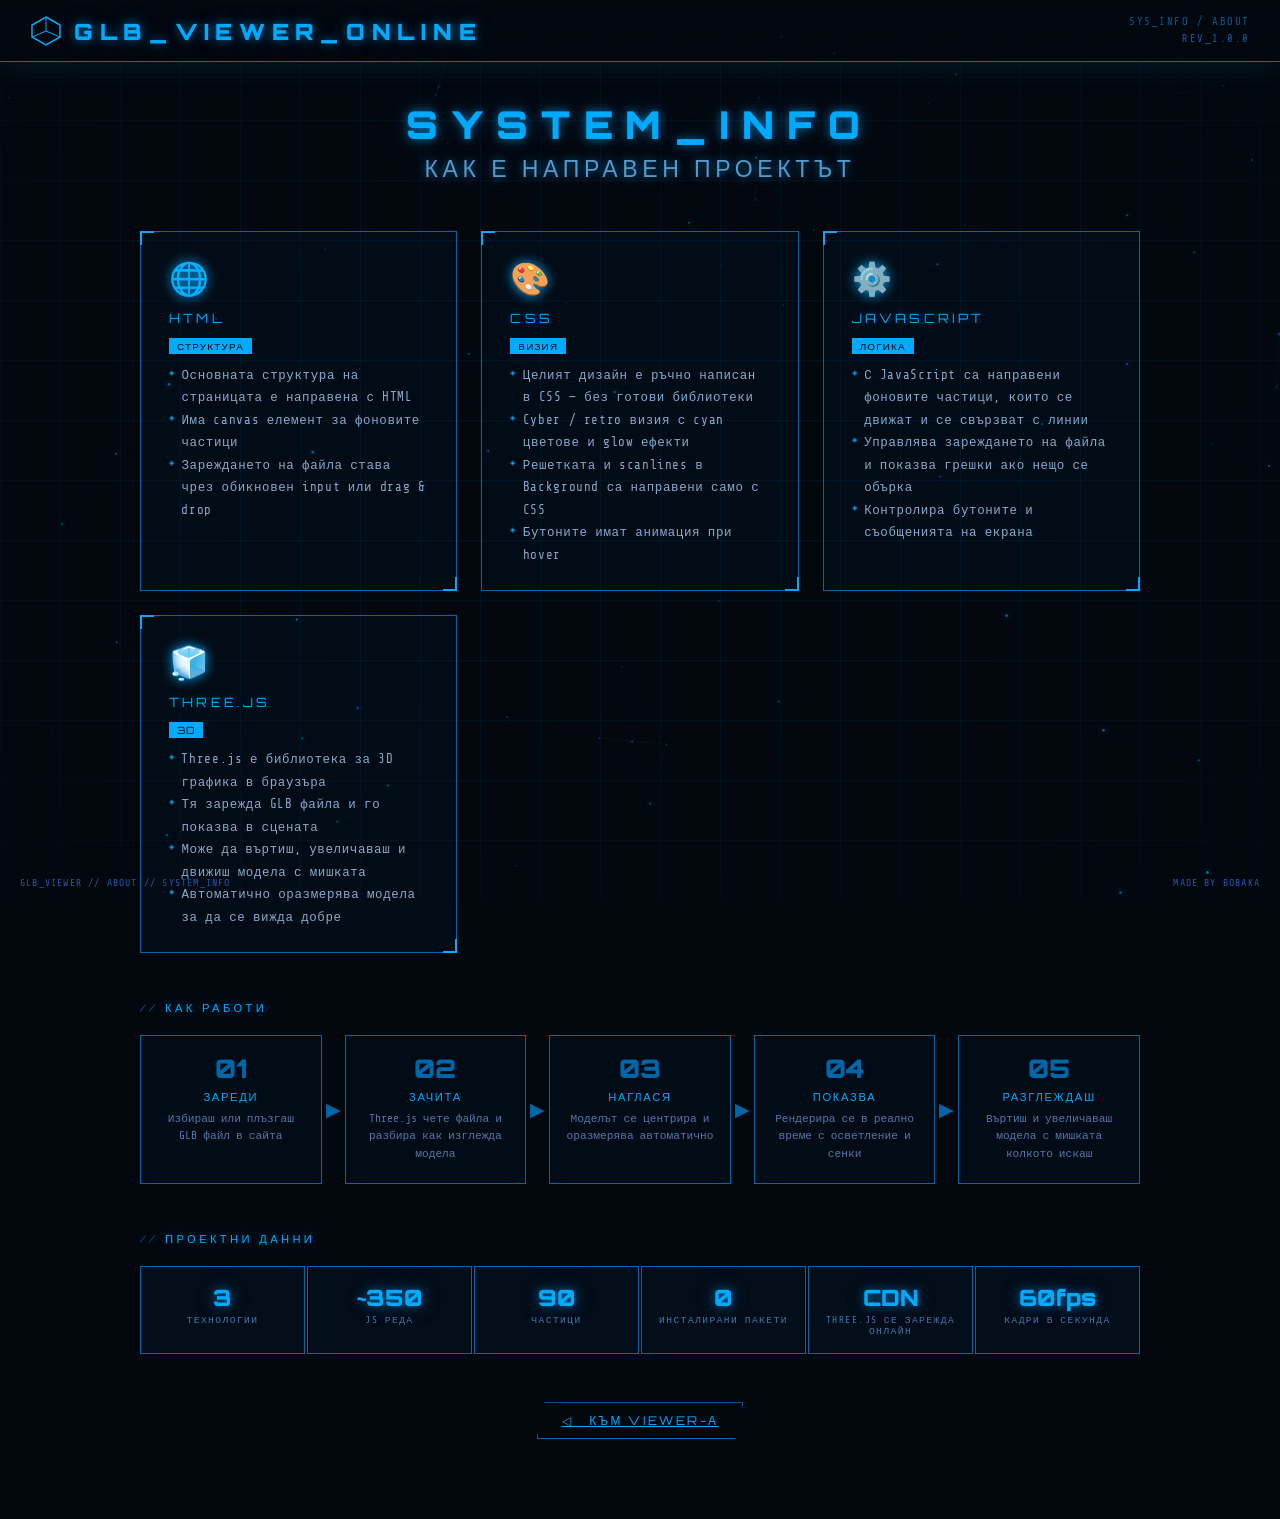
<file: about.html>
<!DOCTYPE html>
<html lang="bg">
<head>
  <meta charset="UTF-8">
  <meta name="viewport" content="width=device-width, initial-scale=1.0">
  <title>GLB VIEWER // ABOUT</title>
  <link rel="preconnect" href="https://fonts.googleapis.com">
  <link href="https://fonts.googleapis.com/css2?family=Orbitron:wght@400;700;900&family=Share+Tech+Mono&display=swap" rel="stylesheet">
  <link rel="stylesheet" href="style.css">
  <style>
    body { overflow: auto; }

    .about-wrap {
      position: relative;
      z-index: 10;
      min-height: 100vh;
      display: flex;
      flex-direction: column;
      align-items: center;
      padding: 100px 20px 80px;
      gap: 48px;
    }

    .page-title {
      font-family: 'Orbitron', sans-serif;
      font-weight: 900;
      font-size: clamp(1.4rem, 4vw, 2.4rem);
      color: var(--blue);
      text-shadow: var(--glow);
      letter-spacing: 0.35em;
      text-align: center;
    }
    .page-title span {
      display: block;
      font-size: 0.6em;
      font-weight: 400;
      color: #5599cc;
      letter-spacing: 0.2em;
      margin-top: 6px;
    }

    .cards {
      display: grid;
      grid-template-columns: repeat(auto-fit, minmax(280px, 1fr));
      gap: 24px;
      width: 100%;
      max-width: 1000px;
    }

    .card {
      background: rgba(0, 100, 170, 0.05);
      border: 1px solid var(--blue-dim);
      padding: 28px 28px 24px;
      position: relative;
      transition: border-color 0.3s, box-shadow 0.3s;
    }
    .card::before, .card::after {
      content: '';
      position: absolute;
      width: 12px;
      height: 12px;
      border-color: var(--blue);
      border-style: solid;
    }
    .card::before { top: -1px; left: -1px; border-width: 2px 0 0 2px; }
    .card::after  { bottom: -1px; right: -1px; border-width: 0 2px 2px 0; }
    .card:hover {
      border-color: var(--blue);
      box-shadow: var(--glow);
    }

    .card-icon {
      font-size: 2rem;
      margin-bottom: 12px;
      filter: drop-shadow(0 0 6px var(--blue));
    }
    .card-title {
      font-family: 'Orbitron', sans-serif;
      font-size: 0.8rem;
      color: var(--blue);
      letter-spacing: 0.25em;
      margin-bottom: 10px;
      text-shadow: 0 0 8px #0af6;
    }
    .card-badge {
      display: inline-block;
      font-size: 0.62rem;
      color: var(--black);
      background: var(--blue);
      padding: 2px 8px;
      margin-bottom: 10px;
      letter-spacing: 0.12em;
      font-family: 'Orbitron', sans-serif;
    }
    .card-body {
      font-size: 0.78rem;
      color: #88aacc;
      line-height: 1.8;
      letter-spacing: 0.05em;
    }
    .card-body li {
      list-style: none;
      padding-left: 1em;
      position: relative;
    }
    .card-body li::before {
      content: '◈';
      position: absolute;
      left: 0;
      color: var(--blue);
      font-size: 0.6em;
      top: 0.25em;
    }

    .flow-section {
      width: 100%;
      max-width: 1000px;
    }
    .section-label {
      font-family: 'Orbitron', sans-serif;
      font-size: 0.7rem;
      color: var(--blue);
      letter-spacing: 0.3em;
      margin-bottom: 20px;
      text-shadow: 0 0 8px #0af6;
    }
    .section-label::before { content: '// '; opacity: 0.5; }

    .flow {
      display: flex;
      flex-wrap: wrap;
      gap: 0;
      align-items: stretch;
    }
    .flow-step {
      flex: 1;
      min-width: 160px;
      background: rgba(0, 100, 170, 0.05);
      border: 1px solid var(--blue-dim);
      padding: 20px 16px;
      text-align: center;
      position: relative;
    }
    .flow-step + .flow-step { border-left: none; }
    .flow-num {
      font-family: 'Orbitron', sans-serif;
      font-size: 1.6rem;
      font-weight: 900;
      color: var(--blue-dim);
      line-height: 1;
      margin-bottom: 8px;
    }
    .flow-name {
      font-size: 0.7rem;
      color: var(--blue);
      letter-spacing: 0.15em;
      margin-bottom: 6px;
      font-family: 'Orbitron', sans-serif;
    }
    .flow-desc {
      font-size: 0.7rem;
      color: #5577aa;
      line-height: 1.6;
    }
    .flow-arrow {
      display: flex;
      align-items: center;
      padding: 0 4px;
      color: var(--blue-dim);
      font-size: 1.2rem;
      user-select: none;
    }
    @media (max-width: 600px) {
      .flow { flex-direction: column; }
      .flow-step + .flow-step { border-left: 1px solid var(--blue-dim); border-top: none; }
      .flow-arrow { transform: rotate(90deg); align-self: center; }
    }

    .stats {
      display: flex;
      flex-wrap: wrap;
      gap: 2px;
      width: 100%;
      max-width: 1000px;
    }
    .stat {
      flex: 1;
      min-width: 120px;
      background: rgba(0, 100, 170, 0.07);
      border: 1px solid var(--blue-dim);
      padding: 16px;
      text-align: center;
    }
    .stat-val {
      font-family: 'Orbitron', sans-serif;
      font-size: 1.4rem;
      font-weight: 900;
      color: var(--blue);
      text-shadow: var(--glow);
    }
    .stat-lbl {
      font-size: 0.6rem;
      color: #4477aa;
      letter-spacing: 0.15em;
      margin-top: 4px;
    }

    .back-wrap {
      display: flex;
      gap: 12px;
    }
  </style>
</head>
<body>

  <canvas id="particles"></canvas>
  <div class="grid-overlay"></div>
  <div class="scanlines"></div>

  <header>
    <div class="logo">
      <div class="logo-icon">
        <svg viewBox="0 0 32 32" fill="none" xmlns="http://www.w3.org/2000/svg">
          <polygon points="16,2 30,10 30,22 16,30 2,22 2,10" stroke="#0af" stroke-width="1.5"/>
          <polyline points="16,2 16,16 30,22" stroke="#0af" stroke-width="1"/>
          <line x1="16" y1="16" x2="2" y2="22" stroke="#0af" stroke-width="1"/>
        </svg>
      </div>
      <span>GLB_VIEWER_ONLINE</span>
    </div>
    <div class="corner-deco">
      SYS_INFO&nbsp;/&nbsp;ABOUT<br>
      <span style="color:#2255aa">REV_1.0.0</span>
    </div>
  </header>

  <div class="about-wrap">

    <div class="page-title">
      SYSTEM_INFO
      <span>КАК Е НАПРАВЕН ПРОЕКТЪТ</span>
    </div>

    <div class="cards">

      <div class="card">
        <div class="card-icon">🌐</div>
        <div class="card-title">HTML</div>
        <div class="card-badge">СТРУКТУРА</div>
        <ul class="card-body">
          <li>Основната структура на страницата е направена с HTML</li>
          <li>Има canvas елемент за фоновите частици</li>
          <li>Зареждането на файла става чрез обикновен input или drag & drop</li>
        </ul>
      </div>

      <div class="card">
        <div class="card-icon">🎨</div>
        <div class="card-title">CSS</div>
        <div class="card-badge">ВИЗИЯ</div>
        <ul class="card-body">
          <li>Целият дизайн е ръчно написан в CSS — без готови библиотеки</li>
          <li>Cyber / retro визия с cyan цветове и glow ефекти</li>
          <li>Решетката и scanlines в Background са направени само с CSS</li>
          <li>Бутоните имат анимация при hover</li>
        </ul>
      </div>

      <div class="card">
        <div class="card-icon">⚙️</div>
        <div class="card-title">JAVASCRIPT</div>
        <div class="card-badge">ЛОГИКА</div>
        <ul class="card-body">
          <li>С JavaScript са направени фоновите частици, които се движат и се свързват с линии</li>
          <li>Управлява зареждането на файла и показва грешки ако нещо се обърка</li>
          <li>Контролира бутоните и съобщенията на екрана</li>
        </ul>
      </div>

      <div class="card">
        <div class="card-icon">🧊</div>
        <div class="card-title">THREE.JS</div>
        <div class="card-badge">3D</div>
        <ul class="card-body">
          <li>Three.js е библиотека за 3D графика в браузъра</li>
          <li>Тя зарежда GLB файла и го показва в сцената</li>
          <li>Може да въртиш, увеличаваш и движиш модела с мишката</li>
          <li>Автоматично оразмерява модела за да се вижда добре</li>
        </ul>
      </div>

    </div>

    <div class="flow-section">
      <div class="section-label">КАК РАБОТИ</div>
      <div class="flow">
        <div class="flow-step">
          <div class="flow-num">01</div>
          <div class="flow-name">ЗАРЕДИ</div>
          <div class="flow-desc">Избираш или плъзгаш GLB файл в сайта</div>
        </div>
        <div class="flow-arrow">▶</div>
        <div class="flow-step">
          <div class="flow-num">02</div>
          <div class="flow-name">ЗАЧИТА</div>
          <div class="flow-desc">Three.js чете файла и разбира как изглежда модела</div>
        </div>
        <div class="flow-arrow">▶</div>
        <div class="flow-step">
          <div class="flow-num">03</div>
          <div class="flow-name">НАГЛАСЯ</div>
          <div class="flow-desc">Моделът се центрира и оразмерява автоматично</div>
        </div>
        <div class="flow-arrow">▶</div>
        <div class="flow-step">
          <div class="flow-num">04</div>
          <div class="flow-name">ПОКАЗВА</div>
          <div class="flow-desc">Рендерира се в реално време с осветление и сенки</div>
        </div>
        <div class="flow-arrow">▶</div>
        <div class="flow-step">
          <div class="flow-num">05</div>
          <div class="flow-name">РАЗГЛЕЖДАШ</div>
          <div class="flow-desc">Въртиш и увеличаваш модела с мишката колкото искаш</div>
        </div>
      </div>
    </div>

    <div class="flow-section">
      <div class="section-label">ПРОЕКТНИ ДАННИ</div>
      <div class="stats">
        <div class="stat">
          <div class="stat-val">3</div>
          <div class="stat-lbl">ТЕХНОЛОГИИ</div>
        </div>
        <div class="stat">
          <div class="stat-val">~350</div>
          <div class="stat-lbl">JS РЕДА</div>
        </div>
        <div class="stat">
          <div class="stat-val">90</div>
          <div class="stat-lbl">ЧАСТИЦИ</div>
        </div>
        <div class="stat">
          <div class="stat-val">0</div>
          <div class="stat-lbl">ИНСТАЛИРАНИ ПАКЕТИ</div>
        </div>
        <div class="stat">
          <div class="stat-val">CDN</div>
          <div class="stat-lbl">THREE.JS СЕ ЗАРЕЖДА ОНЛАЙН</div>
        </div>
        <div class="stat">
          <div class="stat-val">60fps</div>
          <div class="stat-lbl">КАДРИ В СЕКУНДА</div>
        </div>
      </div>
    </div>

    <div class="back-wrap">
      <a href="index.html" class="btn">◁ &nbsp; КЪМ VIEWER-А</a>
    </div>

  </div>

  <div id="status-bar">GLB_VIEWER // ABOUT // SYSTEM_INFO</div>
  <div id="credit">MADE BY BOBAKA</div>

  <script>
    const pCanvas = document.getElementById('particles');
    const pCtx    = pCanvas.getContext('2d');
    function resize() { pCanvas.width = window.innerWidth; pCanvas.height = window.innerHeight; }
    resize();
    window.addEventListener('resize', resize);

    const particles = Array.from({ length: 90 }, () => ({
      x:  Math.random() * window.innerWidth,
      y:  Math.random() * window.innerHeight,
      r:  Math.random() * 1.2 + 0.2,
      dx: (Math.random() - 0.5) * 0.3,
      dy: (Math.random() - 0.5) * 0.3,
      a:  Math.random() * 0.6 + 0.1,
    }));

    function draw() {
      pCtx.clearRect(0, 0, pCanvas.width, pCanvas.height);
      for (const p of particles) {
        pCtx.beginPath();
        pCtx.arc(p.x, p.y, p.r, 0, Math.PI * 2);
        pCtx.fillStyle   = `rgba(0,170,255,${p.a})`;
        pCtx.shadowBlur  = 6;
        pCtx.shadowColor = '#0af';
        pCtx.fill();
        p.x += p.dx; p.y += p.dy;
        if (p.x < 0)              p.x = pCanvas.width;
        if (p.x > pCanvas.width)  p.x = 0;
        if (p.y < 0)              p.y = pCanvas.height;
        if (p.y > pCanvas.height) p.y = 0;
      }
      for (let i = 0; i < particles.length; i++) {
        for (let j = i + 1; j < particles.length; j++) {
          const dx = particles[i].x - particles[j].x;
          const dy = particles[i].y - particles[j].y;
          const d  = Math.sqrt(dx * dx + dy * dy);
          if (d < 120) {
            pCtx.beginPath();
            pCtx.moveTo(particles[i].x, particles[i].y);
            pCtx.lineTo(particles[j].x, particles[j].y);
            pCtx.strokeStyle = `rgba(0,170,255,${0.12 * (1 - d / 120)})`;
            pCtx.lineWidth   = 0.5;
            pCtx.shadowBlur  = 0;
            pCtx.stroke();
          }
        }
      }
      requestAnimationFrame(draw);
    }
    draw();
  </script>
</body>
</html>
</file>
<file: style.css>
:root {
  --blue: #0af;
  --blue-dim: #0066aa;
  --blue-dark: #003355;
  --black: #03080f;
  --grid: #0af1;
  --glow: 0 0 8px #0af8, 0 0 20px #0af4, 0 0 40px #0af2;
}

* { margin: 0; padding: 0; box-sizing: border-box; }

body {
  background: var(--black);
  color: #cde;
  font-family: 'Share Tech Mono', monospace;
  overflow: hidden;
  height: 100vh;
  width: 100vw;
}

#particles {
  position: fixed;
  inset: 0;
  pointer-events: none;
  z-index: 0;
}

.grid-overlay {
  position: fixed;
  inset: 0;
  pointer-events: none;
  z-index: 1;
  background-image:
    linear-gradient(var(--grid) 1px, transparent 1px),
    linear-gradient(90deg, var(--grid) 1px, transparent 1px);
  background-size: 60px 60px;
  mask-image: radial-gradient(ellipse 80% 80% at 50% 50%, black 40%, transparent 100%);
}

.scanlines {
  position: fixed;
  inset: 0;
  pointer-events: none;
  z-index: 2;
  background: repeating-linear-gradient(
    to bottom,
    transparent 0px,
    transparent 3px,
    rgba(0,0,0,0.08) 3px,
    rgba(0,0,0,0.08) 4px
  );
}

header {
  position: fixed;
  top: 0; left: 0; right: 0;
  z-index: 120;
  display: flex;
  align-items: center;
  justify-content: space-between;
  padding: 14px 30px;
  background: linear-gradient(to bottom, rgba(3,8,15,0.98), rgba(3,8,15,0.7));
  border-bottom: 1px solid var(--blue-dim);
  box-shadow: 0 0 30px rgba(0,170,255,0.15);
}

.logo {
  font-family: 'Orbitron', sans-serif;
  font-weight: 900;
  font-size: 1.4rem;
  letter-spacing: 0.3em;
  color: var(--blue);
  text-shadow: var(--glow);
  display: flex;
  align-items: center;
  gap: 12px;
}

.logo-icon {
  width: 32px;
  height: 32px;
  position: relative;
}
.logo-icon svg { width: 100%; height: 100%; }

.corner-deco {
  font-size: 0.65rem;
  color: #0af8;
  letter-spacing: 0.15em;
  text-align: right;
  line-height: 1.6;
}

#three-container {
  position: fixed;
  inset: 0;
  z-index: 5;
  pointer-events: all;
}
#three-container canvas {
  display: block;
  width: 100% !important;
  height: 100% !important;
}

#drop-overlay {
  position: fixed;
  inset: 0;
  z-index: 100;
  display: flex;
  flex-direction: column;
  align-items: center;
  justify-content: center;
  gap: 28px;
  background: rgba(3,8,15,0.88);
  transition: opacity 0.5s ease;
}

#drop-overlay.hidden {
  opacity: 0;
  pointer-events: none;
}

.drop-zone {
  position: relative;
  width: min(480px, 90vw);
  height: 280px;
  border: 2px dashed var(--blue-dim);
  border-radius: 4px;
  display: flex;
  flex-direction: column;
  align-items: center;
  justify-content: center;
  gap: 16px;
  cursor: pointer;
  transition: border-color 0.3s, box-shadow 0.3s;
  background: rgba(0,100,170,0.04);
  overflow: hidden;
}

.drop-zone::before,
.drop-zone::after {
  content: '';
  position: absolute;
  width: 16px;
  height: 16px;
  border-color: var(--blue);
  border-style: solid;
}
.drop-zone::before { top: -1px; left: -1px; border-width: 2px 0 0 2px; }
.drop-zone::after  { bottom: -1px; right: -1px; border-width: 0 2px 2px 0; }

.drop-zone:hover,
.drop-zone.drag-over {
  border-color: var(--blue);
  box-shadow: var(--glow), inset 0 0 40px rgba(0,170,255,0.05);
}

.drop-icon {
  font-size: 3rem;
  filter: drop-shadow(0 0 8px var(--blue));
}

.drop-title {
  font-family: 'Orbitron', sans-serif;
  font-size: 1.05rem;
  color: var(--blue);
  text-shadow: var(--glow);
  letter-spacing: 0.2em;
}

.drop-sub {
  font-size: 0.75rem;
  color: #5599cc;
  letter-spacing: 0.1em;
}

#file-input { display: none; }

.btn {
  font-family: 'Orbitron', sans-serif;
  font-size: 0.75rem;
  letter-spacing: 0.2em;
  color: var(--blue);
  background: transparent;
  border: 1px solid var(--blue-dim);
  padding: 10px 24px;
  cursor: pointer;
  position: relative;
  overflow: hidden;
  transition: color 0.3s, border-color 0.3s, box-shadow 0.3s;
  clip-path: polygon(8px 0%, 100% 0%, calc(100% - 8px) 100%, 0% 100%);
}

.btn::before {
  content: '';
  position: absolute;
  inset: 0;
  background: var(--blue);
  transform: translateX(-110%);
  transition: transform 0.3s ease;
  z-index: -1;
}

.btn:hover {
  color: var(--black);
  border-color: var(--blue);
  box-shadow: var(--glow);
}

.btn:hover::before { transform: translateX(0); }
.btn:active { transform: scale(0.97); }

.btn.active {
  background: rgba(0,170,255,0.1);
  border-color: var(--blue);
  box-shadow: var(--glow);
}

#controls {
  position: fixed;
  bottom: 28px;
  left: 50%;
  transform: translateX(-50%);
  z-index: 110;
  display: flex;
  gap: 12px;
  align-items: center;
  opacity: 0;
  transition: opacity 0.6s ease;
  pointer-events: none;
}

#controls.visible {
  opacity: 1;
  pointer-events: all;
}

#loader {
  position: fixed;
  inset: 0;
  z-index: 200;
  background: rgba(3,8,15,0.9);
  display: flex;
  flex-direction: column;
  align-items: center;
  justify-content: center;
  gap: 24px;
  opacity: 0;
  pointer-events: none;
  transition: opacity 0.3s;
}

#loader.active {
  opacity: 1;
  pointer-events: all;
}

.loader-bar-wrap {
  width: 300px;
  height: 2px;
  background: var(--blue-dark);
  position: relative;
  overflow: hidden;
}

.loader-bar {
  position: absolute;
  left: -60%;
  width: 60%;
  height: 100%;
  background: linear-gradient(90deg, transparent, var(--blue), transparent);
  box-shadow: var(--glow);
  animation: slide 1.2s linear infinite;
}

@keyframes slide { to { left: 160%; } }

.loader-text {
  font-family: 'Orbitron', sans-serif;
  font-size: 0.8rem;
  color: var(--blue);
  letter-spacing: 0.25em;
  text-shadow: var(--glow);
}

#toast {
  position: fixed;
  top: 80px;
  left: 50%;
  transform: translateX(-50%) translateY(-20px);
  z-index: 300;
  background: rgba(3,8,15,0.95);
  border: 1px solid var(--blue);
  box-shadow: var(--glow);
  padding: 10px 24px;
  font-size: 0.75rem;
  letter-spacing: 0.15em;
  color: var(--blue);
  opacity: 0;
  transition: opacity 0.3s, transform 0.3s;
  pointer-events: none;
  white-space: nowrap;
}

#toast.show {
  opacity: 1;
  transform: translateX(-50%) translateY(0);
}

#status-bar {
  position: fixed;
  bottom: 12px;
  left: 20px;
  z-index: 120;
  font-size: 0.62rem;
  color: #2255aa;
  letter-spacing: 0.12em;
}

#credit {
  position: fixed;
  bottom: 12px;
  right: 20px;
  z-index: 120;
  font-size: 0.62rem;
  color: #2255aa;
  letter-spacing: 0.12em;
}
</file>
